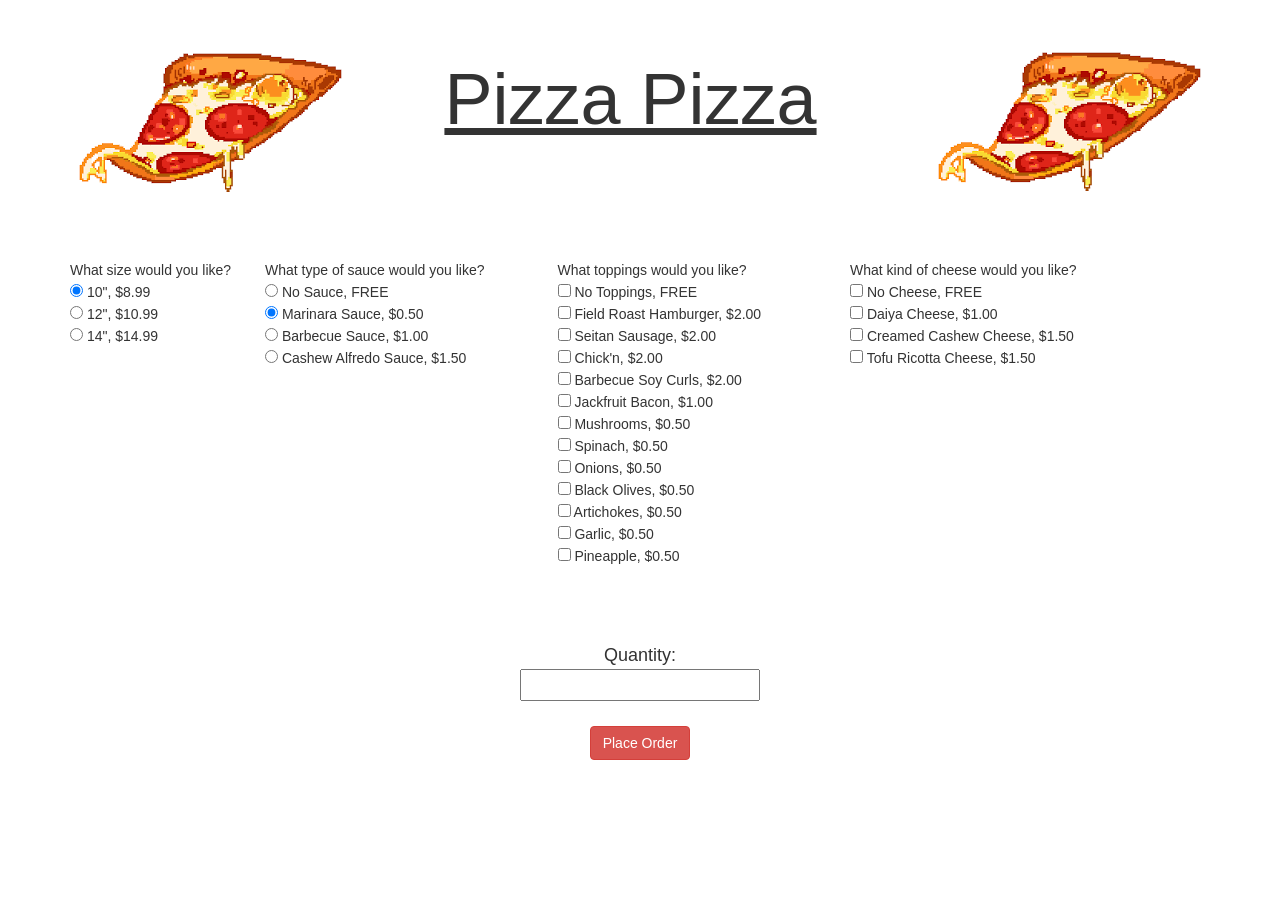
<file: index.html>
<!DOCTYPE html>
<html>
  <head>
    <meta charset=utf-8 />
    <link href="css/bootstrap.min.css" rel="stylesheet" type="text/css">
    <link href="css/styles.css" rel="stylesheet" type="text/css">
    <script src="js/jquery-1.12.0.min.js"></script>
    <script src="js/scripts.js"></script>
    <title>Pizza</title>
  </head>
  <body>
    <header>
      <div class="container">
        <img class="pizzaLeft" src="img/pizza.png" class="img1">
        <h1>Pizza Pizza</h1>
        <img class="pizzaRight" src="img/pizza.png" class="img2">
      </div>
      <br><br><br>
    </header>
    <div class="container">
      <form id="pizzaForm">
        <div class="row">
          <div class="col-md-2">
              What size would you like?<br>
              <input type="radio" name="size" value="10" checked> 10", $8.99<br>
              <input type="radio" name="size" value="12"> 12", $10.99<br>
              <input type="radio" name="size" value="14"> 14", $14.99
          </div>
          <div class="col-md-3">
            What type of sauce would you like?<br>
            <input type="radio" name="sauce" value="No Sauce"> No Sauce, FREE<br>
            <input type="radio" name="sauce" value="Marinara Sauce" checked> Marinara Sauce, $0.50<br>
            <input type="radio" name="sauce" value="Barbecue Sauce"> Barbecue Sauce, $1.00<br>
            <input type="radio" name="sauce" value="Cashew Alfredo Sauce"> Cashew Alfredo Sauce, $1.50
          </div>
          <div class="col-md-3">
            What toppings would you like?<br>
            <input type="checkbox" name="topping" class="topping" value="No Toppings"> No Toppings, FREE<br>
            <input type="checkbox" name="topping" class="topping" value="Field Roast Hamburger"> Field Roast Hamburger, $2.00<br>
            <input type="checkbox" name="topping" class="topping" value="Seitan Sausage"> Seitan Sausage, $2.00<br>
            <input type="checkbox" name="topping" class="topping" value="Chick'n"> Chick'n, $2.00<br>
            <input type="checkbox" name="topping" class="topping" value="Barbecue Soy Curls"> Barbecue Soy Curls, $2.00<br>
            <input type="checkbox" name="topping" class="topping" value="Jackfruit Bacon"> Jackfruit Bacon, $1.00<br>
            <input type="checkbox" name="topping" class="topping" value="Mushrooms"> Mushrooms, $0.50<br>
            <input type="checkbox" name="topping" class="topping" value="Spinach"> Spinach, $0.50<br>
            <input type="checkbox" name="topping" class="topping" value="Onions"> Onions, $0.50<br>
            <input type="checkbox" name="topping" class="topping" value="Black Olives"> Black Olives, $0.50<br>
            <input type="checkbox" name="topping" class="topping" value="Artichokes"> Artichokes, $0.50<br>
            <input type="checkbox" name="topping" class="topping" value="Garlic"> Garlic, $0.50<br>
            <input type="checkbox" name="topping" class="topping" value="Pineapple"> Pineapple, $0.50
          </div>
          <div class="col-md-3">
            What kind of cheese would you like?<br>
            <input type="checkbox" name="cheese" class="cheese" value="No Cheese"> No Cheese, FREE<br>
            <input type="checkbox" name="cheese" class="cheese" value="Daiya Cheese"> Daiya Cheese, $1.00<br>
            <input type="checkbox" name="cheese" class="cheese" value="Creamed Cashew Cheese"> Creamed Cashew Cheese, $1.50<br>
            <input type="checkbox" name="cheese" class="cheese" value="Tofu Ricotta Cheese"> Tofu Ricotta Cheese, $1.50
          </div>
        </div>
        <div class="quantityRow">
          <br><br><br>
          Quantity: <br>
          <input id="quantity" name="quantity" type="number" min="1">
          <br><br>
          <button id="submit" type="button" class="btn btn-md btn-danger">Place Order</button>
          <div id="order">
            <h3>Order Summary</h3>
            <span id="orderSummary"></span><br>
              <span id="orderPrice"></span><br>
              <span class="orderPlaced">Your order has been placed! Please allow 30-45 minutes for delivery.</span>
          </div>
        </div>
      </form>
    </div>
    <br><br><br><br><br><br>
  </body>
</html>
</file>
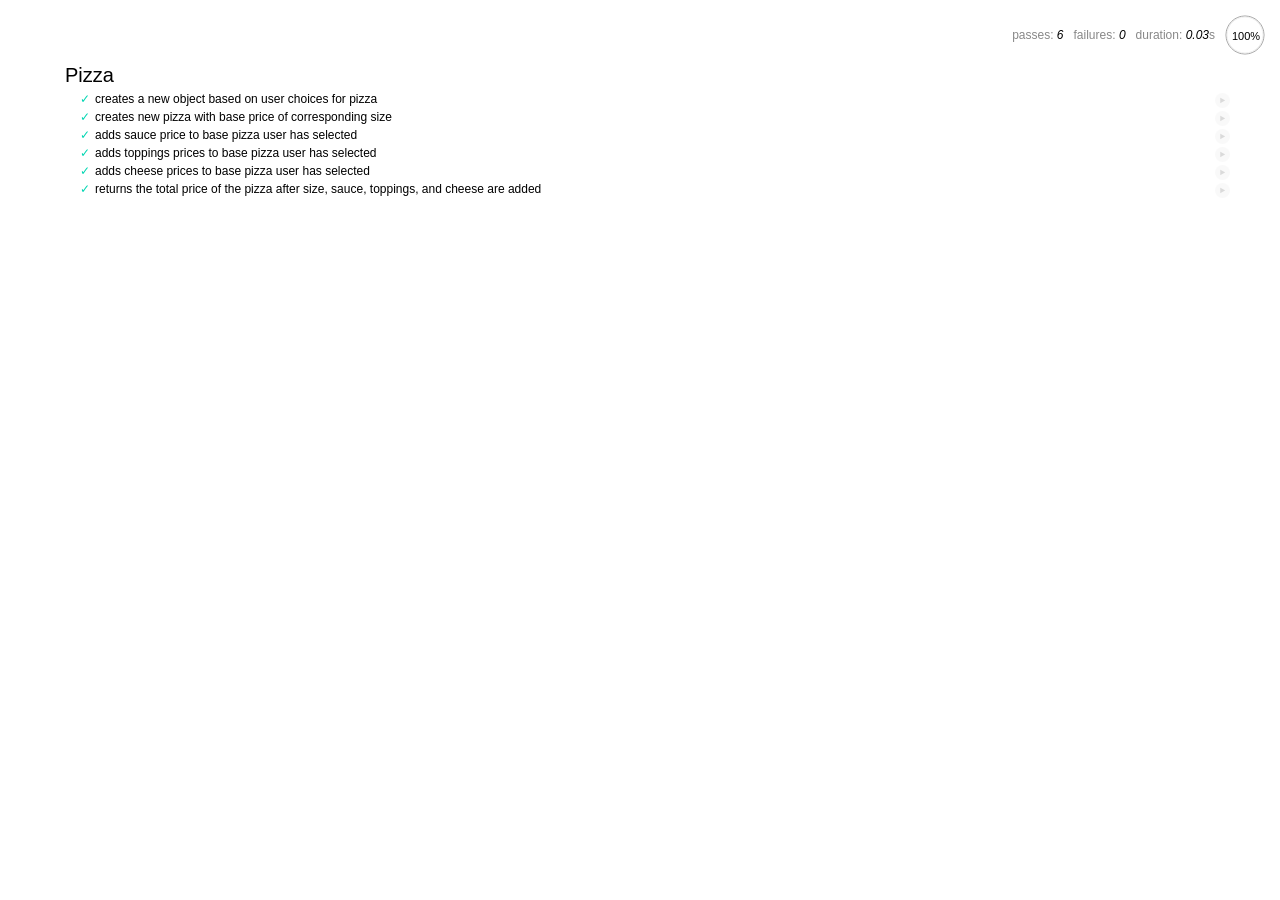
<file: specs/spec-runner.html>
<html>
<head>
  <title>Mocha spec runner</title>
  <link rel="stylesheet" href="mocha.css">
</head>
<body>
  <div id="mocha"></div>
  <script src="../js/jquery-1.12.0.min.js"></script>
  <script src="../js/scripts.js"></script>
  <script src="mocha.js"></script>
  <script src="chai.js"></script>
  <script>mocha.setup('bdd');</script>
  <script src="specs.js"></script>
  <script>
    expect = chai.expect;
    mocha.checkLeaks();
    mocha.globals(['jQuery']);
    mocha.run();
  </script>
</body>
</html>
</file>
<file: css/styles.css>
#order {
  display:none;
}

body {
  margin-top:40px;
}

h1 {
  margin-right: 300px;
  text-align: center;
  font-size: 72px;
  text-decoration: underline;
}

.pizzaLeft {
  float:left;
}

.pizzaRight {
  float:right;
  margin-top: -110px;
}

.quantityRow {
  text-align: center;
  font-size: 18px;
}
</file>
<file: specs/mocha.css>
@charset "utf-8";

body {
  margin:0;
}

#mocha {
  font: 20px/1.5 "Helvetica Neue", Helvetica, Arial, sans-serif;
  margin: 60px 50px;
}

#mocha ul,
#mocha li {
  margin: 0;
  padding: 0;
}

#mocha ul {
  list-style: none;
}

#mocha h1,
#mocha h2 {
  margin: 0;
}

#mocha h1 {
  margin-top: 15px;
  font-size: 1em;
  font-weight: 200;
}

#mocha h1 a {
  text-decoration: none;
  color: inherit;
}

#mocha h1 a:hover {
  text-decoration: underline;
}

#mocha .suite .suite h1 {
  margin-top: 0;
  font-size: .8em;
}

#mocha .hidden {
  display: none;
}

#mocha h2 {
  font-size: 12px;
  font-weight: normal;
  cursor: pointer;
}

#mocha .suite {
  margin-left: 15px;
}

#mocha .test {
  margin-left: 15px;
  overflow: hidden;
}

#mocha .test.pending:hover h2::after {
  content: '(pending)';
  font-family: arial, sans-serif;
}

#mocha .test.pass.medium .duration {
  background: #c09853;
}

#mocha .test.pass.slow .duration {
  background: #b94a48;
}

#mocha .test.pass::before {
  content: '✓';
  font-size: 12px;
  display: block;
  float: left;
  margin-right: 5px;
  color: #00d6b2;
}

#mocha .test.pass .duration {
  font-size: 9px;
  margin-left: 5px;
  padding: 2px 5px;
  color: #fff;
  -webkit-box-shadow: inset 0 1px 1px rgba(0,0,0,.2);
  -moz-box-shadow: inset 0 1px 1px rgba(0,0,0,.2);
  box-shadow: inset 0 1px 1px rgba(0,0,0,.2);
  -webkit-border-radius: 5px;
  -moz-border-radius: 5px;
  -ms-border-radius: 5px;
  -o-border-radius: 5px;
  border-radius: 5px;
}

#mocha .test.pass.fast .duration {
  display: none;
}

#mocha .test.pending {
  color: #0b97c4;
}

#mocha .test.pending::before {
  content: '◦';
  color: #0b97c4;
}

#mocha .test.fail {
  color: #c00;
}

#mocha .test.fail pre {
  color: black;
}

#mocha .test.fail::before {
  content: '✖';
  font-size: 12px;
  display: block;
  float: left;
  margin-right: 5px;
  color: #c00;
}

#mocha .test pre.error {
  color: #c00;
  max-height: 300px;
  overflow: auto;
}

#mocha .test .html-error {
  overflow: auto;
  color: black;
  line-height: 1.5;
  display: block;
  float: left;
  clear: left;
  font: 12px/1.5 monaco, monospace;
  margin: 5px;
  padding: 15px;
  border: 1px solid #eee;
  max-width: 85%; /*(1)*/
  max-width: calc(100% - 42px); /*(2)*/
  max-height: 300px;
  word-wrap: break-word;
  border-bottom-color: #ddd;
  -webkit-border-radius: 3px;
  -webkit-box-shadow: 0 1px 3px #eee;
  -moz-border-radius: 3px;
  -moz-box-shadow: 0 1px 3px #eee;
  border-radius: 3px;
}

#mocha .test .html-error pre.error {
  border: none;
  -webkit-border-radius: none;
  -webkit-box-shadow: none;
  -moz-border-radius: none;
  -moz-box-shadow: none;
  padding: 0;
  margin: 0;
  margin-top: 18px;
  max-height: none;
}

/**
 * (1): approximate for browsers not supporting calc
 * (2): 42 = 2*15 + 2*10 + 2*1 (padding + margin + border)
 *      ^^ seriously
 */
#mocha .test pre {
  display: block;
  float: left;
  clear: left;
  font: 12px/1.5 monaco, monospace;
  margin: 5px;
  padding: 15px;
  border: 1px solid #eee;
  max-width: 85%; /*(1)*/
  max-width: calc(100% - 42px); /*(2)*/
  word-wrap: break-word;
  border-bottom-color: #ddd;
  -webkit-border-radius: 3px;
  -webkit-box-shadow: 0 1px 3px #eee;
  -moz-border-radius: 3px;
  -moz-box-shadow: 0 1px 3px #eee;
  border-radius: 3px;
}

#mocha .test h2 {
  position: relative;
}

#mocha .test a.replay {
  position: absolute;
  top: 3px;
  right: 0;
  text-decoration: none;
  vertical-align: middle;
  display: block;
  width: 15px;
  height: 15px;
  line-height: 15px;
  text-align: center;
  background: #eee;
  font-size: 15px;
  -moz-border-radius: 15px;
  border-radius: 15px;
  -webkit-transition: opacity 200ms;
  -moz-transition: opacity 200ms;
  transition: opacity 200ms;
  opacity: 0.3;
  color: #888;
}

#mocha .test:hover a.replay {
  opacity: 1;
}

#mocha-report.pass .test.fail {
  display: none;
}

#mocha-report.fail .test.pass {
  display: none;
}

#mocha-report.pending .test.pass,
#mocha-report.pending .test.fail {
  display: none;
}
#mocha-report.pending .test.pass.pending {
  display: block;
}

#mocha-error {
  color: #c00;
  font-size: 1.5em;
  font-weight: 100;
  letter-spacing: 1px;
}

#mocha-stats {
  position: fixed;
  top: 15px;
  right: 10px;
  font-size: 12px;
  margin: 0;
  color: #888;
  z-index: 1;
}

#mocha-stats .progress {
  float: right;
  padding-top: 0;
}

#mocha-stats em {
  color: black;
}

#mocha-stats a {
  text-decoration: none;
  color: inherit;
}

#mocha-stats a:hover {
  border-bottom: 1px solid #eee;
}

#mocha-stats li {
  display: inline-block;
  margin: 0 5px;
  list-style: none;
  padding-top: 11px;
}

#mocha-stats canvas {
  width: 40px;
  height: 40px;
}

#mocha code .comment { color: #ddd; }
#mocha code .init { color: #2f6fad; }
#mocha code .string { color: #5890ad; }
#mocha code .keyword { color: #8a6343; }
#mocha code .number { color: #2f6fad; }

@media screen and (max-device-width: 480px) {
  #mocha {
    margin: 60px 0px;
  }

  #mocha #stats {
    position: absolute;
  }
}
</file>
